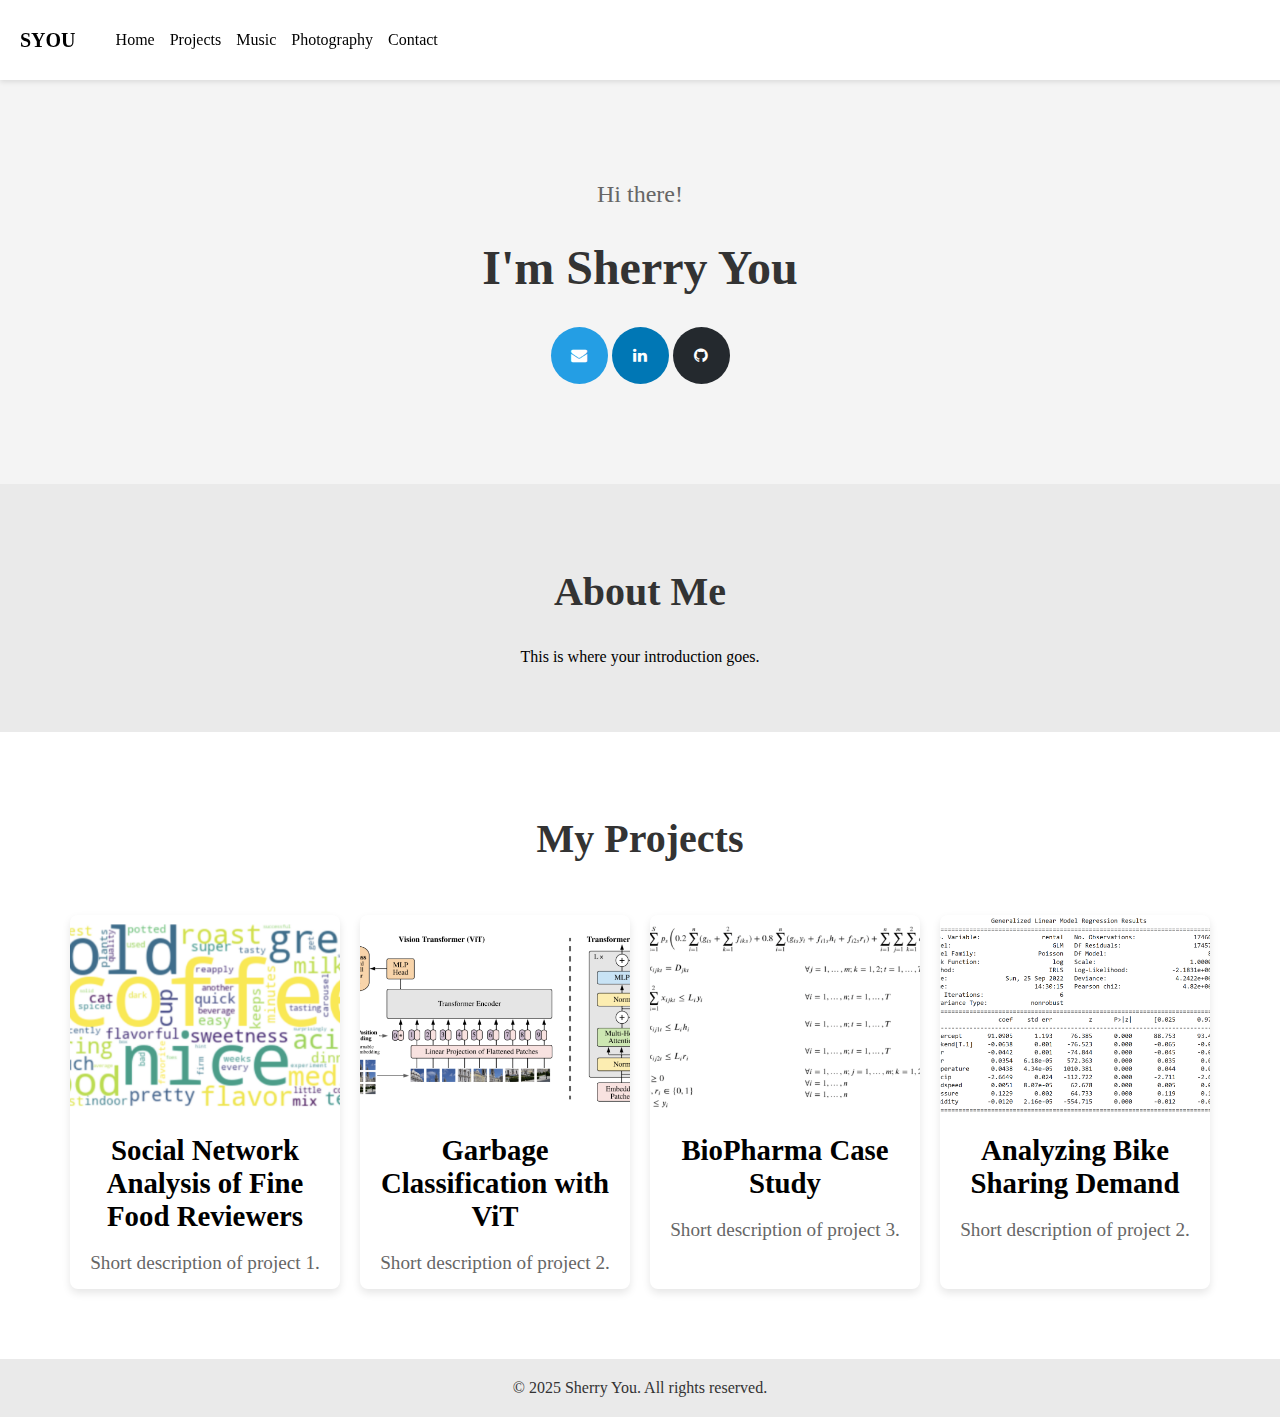
<file: index.html>
<!DOCTYPE html>
<html lang="en">
<head>
    <meta charset="UTF-8">
    <meta name="viewport" content="width=device-width, initial-scale=1.0">
    <title>My Portfolio</title>
    <link rel="stylesheet" href="styles.css">

    <!-- Icon library -->
    <link rel="stylesheet" href="https://cdnjs.cloudflare.com/ajax/libs/font-awesome/4.7.0/css/font-awesome.min.css">

    <!-- Font Awesome Icons -->
    <a href="#" class="fa fa-linkedin"></a>
    <a href="#" class="fa fa-github"></a>
    <a href="#" class="fa fa-envelope"></a>

</head>
<body>
    <header>
        <nav>
            <div class="logo">SYOU</div>
            <ul class="nav-links">
                <li><a href="index.html">Home</a></li>
                <li><a href="projects.html">Projects</a></li>
                <li><a href="music.html">Music</a></li>
                <li><a href="photography.html">Photography</a></li>
                <li><a href="contact.html">Contact</a></li>
            </ul>
            <div class="menu-toggle" onclick="toggleMenu()">&#9776;</div>
        </nav>
    </header>

    <section class="intro">
        <div class="intro-content">
            <p>Hi there!</p>
            <h1>I'm Sherry You</h1>

            <!-- Social Media Links -->
            <div class="social-links">
                <a href="#" class="fa fa-envelope"></a>
                <a href="https://www.linkedin.com/in/sherry-you/" class="fa fa-linkedin" target="_blank"></a>
                <a href="https://github.com/syou1707/Sherry-You-Data-Science-Portfolio" class="fa fa-github" target="_blank"></a>
            </div>
        </div>

    </section>

    <section class="about">
        <h2>About Me</h2>
        <p>This is where your introduction goes.</p>
    </section>

    <section class="projects">
        <h2>My Projects</h2>
        <div class="project-cards">
            <a href="/Projects/SNA.html" class="card-link">
                <div class="card">
                    <img src="/assets/SNA.png" alt="Project 1">
                    <h3>Social Network Analysis of Fine Food Reviewers</h3>
                    <p>Short description of project 1.</p>
                </div>
            </a>

            <a href="/Projects/ViT.html" class="card-link">
                <div class="card">
                    <img src="/assets/ViT.png" alt="Project 2">
                    <h3>Garbage Classification with ViT</h3>
                    <p>Short description of project 2.</p>
                </div>
            </a>

            <a href="/Projects/Biopharma.html" class="card-link">
                <div class="card">
                    <img src="/assets/Biopharma.png" alt="Project 3">
                    <h3>BioPharma Case Study</h3>
                    <p>Short description of project 3.</p>
                </div>
            </a>

            <a href="/Projects/Bike_Demand.html" class="card-link">
                <div class="card">
                    <img src="/assets/Bike_Demand.png" alt="Project 4">
                    <h3>Analyzing Bike Sharing Demand</h3>
                    <p>Short description of project 2.</p>
                </div>
            </a>
        </div>
    </section>

    <footer>
        <p>&copy; 2025 Sherry You. All rights reserved.</p>
    </footer>

    <script src="script.js"></script>

    <script>
        function toggleMenu() {
            const navLinks = document.querySelector('.nav-links');
            navLinks.classList.toggle('active');
        }
    </script>

</body>
</html>
</file>
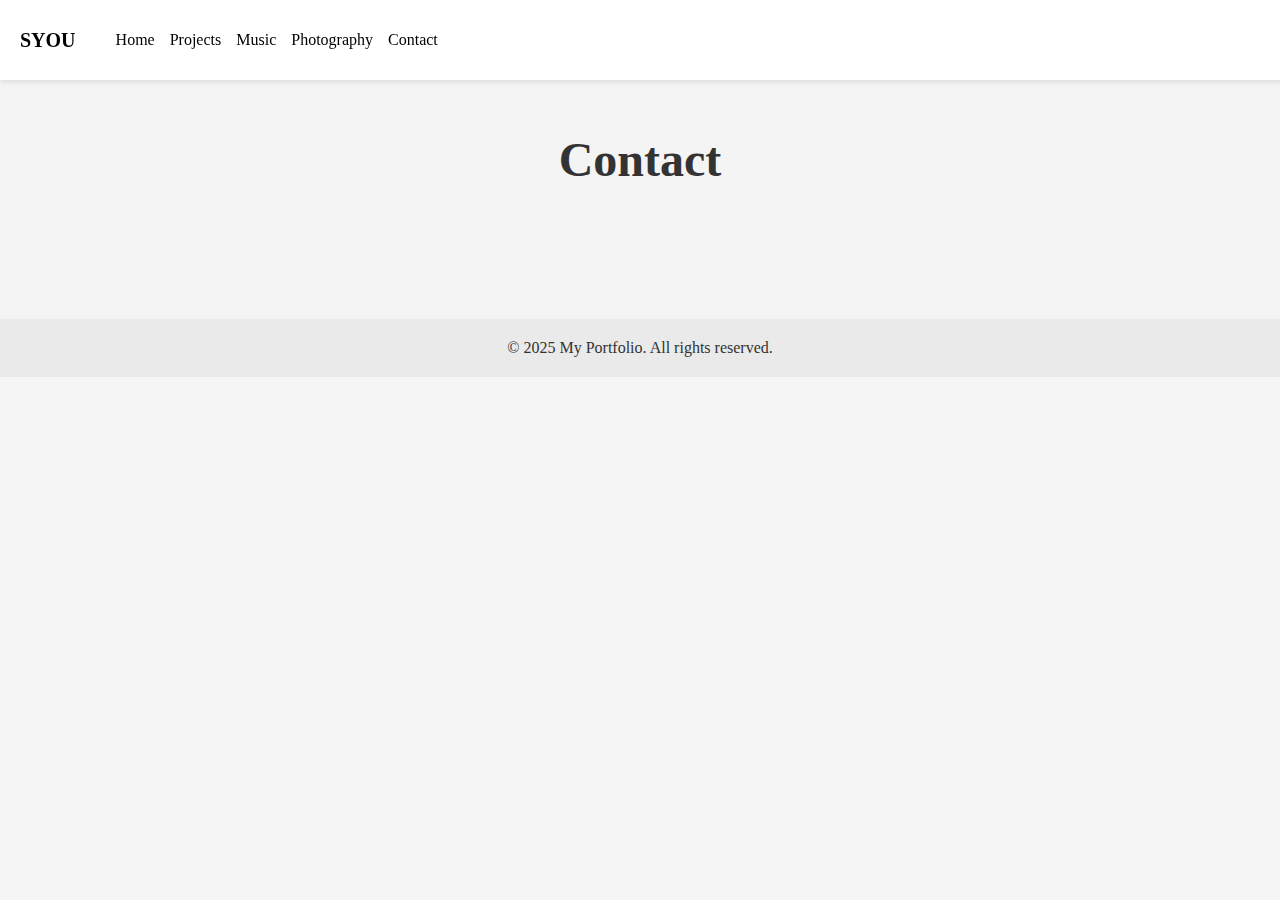
<file: contact.html>
<!DOCTYPE html>
<html lang="en">
<head>
    <meta charset="UTF-8">
    <meta name="viewport" content="width=device-width, initial-scale=1.0">
    <title>Projects</title>
    <link rel="stylesheet" href="styles.css">
</head>
<body>
    <div id="navbar-container"></div>

    <section class="intro">
        <div class="intro-content">
            <h1>Contact</h1>
        </div>
    </section>

    <div id="footer-container"></div>

    <script src="script.js"></script>

    <script>
        // Load navbar.html into the navbar-container
        fetch("../navbar.html")
            .then(response => response.text())
            .then(data => {
                document.getElementById("navbar-container").innerHTML = data;
            })
            .catch(error => console.error("Error loading navbar:", error));
    </script>
</body>
</html>
</file>
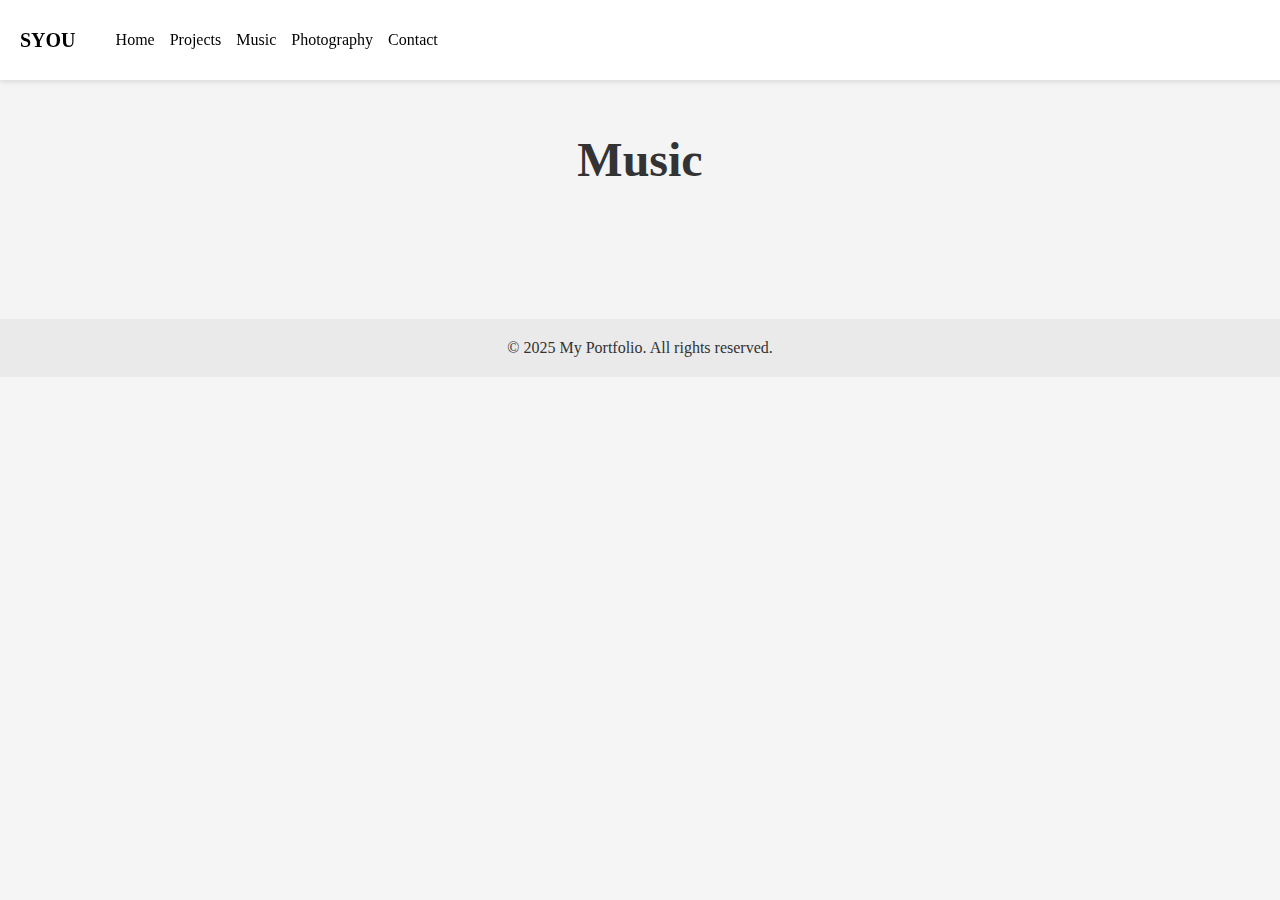
<file: music.html>
<!DOCTYPE html>
<html lang="en">
<head>
    <meta charset="UTF-8">
    <meta name="viewport" content="width=device-width, initial-scale=1.0">
    <title>Projects</title>
    <link rel="stylesheet" href="styles.css">
</head>
<body>
    <div id="navbar-container"></div>

    <section class="intro">
        <div class="intro-content">
            <h1>Music</h1>
        </div>
    </section>

    <div id="footer-container"></div>

    <script src="script.js"></script>

    <script>
        // Load navbar.html into the navbar-container
        fetch("../navbar.html")
            .then(response => response.text())
            .then(data => {
                document.getElementById("navbar-container").innerHTML = data;
            })
            .catch(error => console.error("Error loading navbar:", error));
    </script>
</body>
</html>
</file>
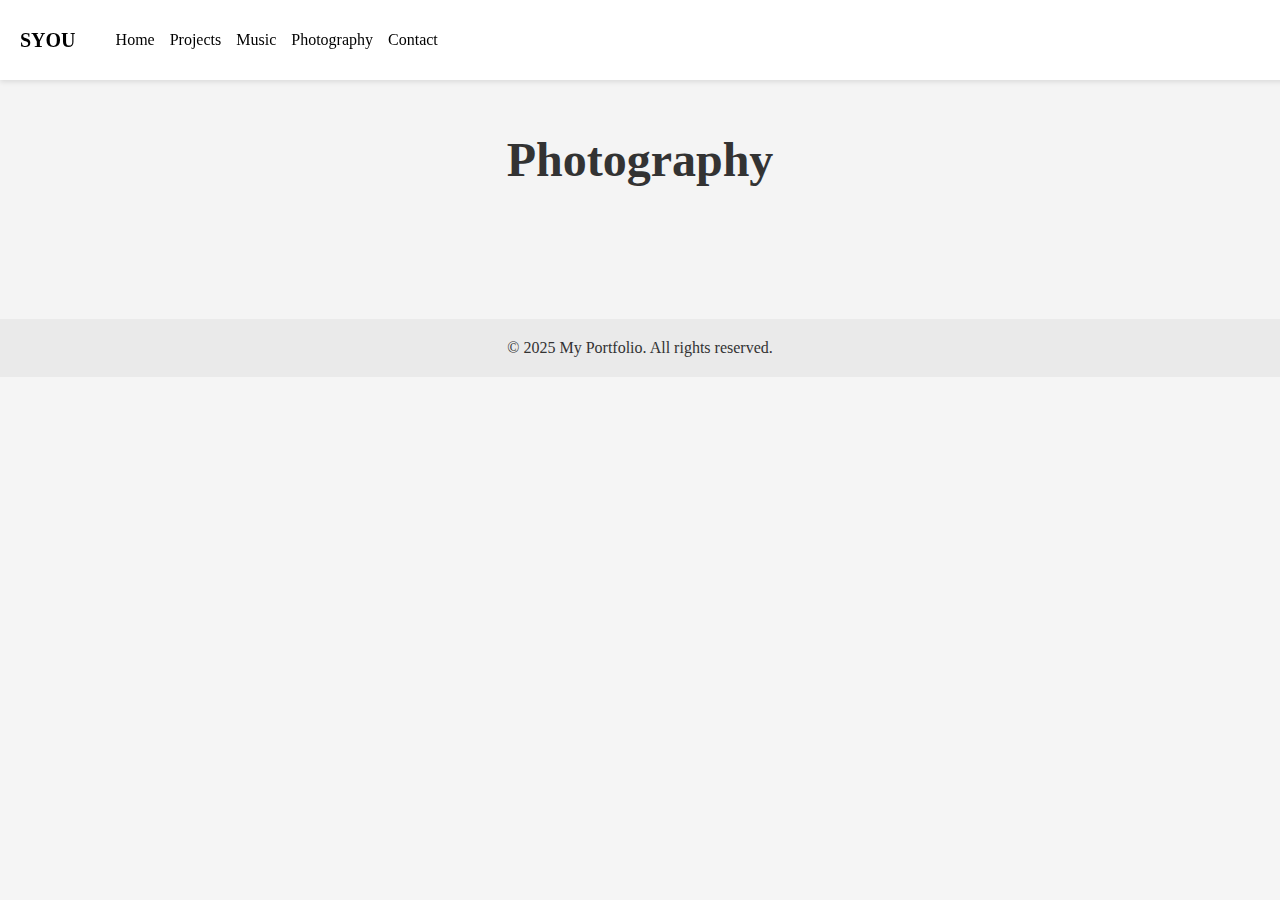
<file: photography.html>
<!DOCTYPE html>
<html lang="en">
<head>
    <meta charset="UTF-8">
    <meta name="viewport" content="width=device-width, initial-scale=1.0">
    <title>Projects</title>
    <link rel="stylesheet" href="styles.css">
</head>
<body>
    <div id="navbar-container"></div>

    <section class="intro">
        <div class="intro-content">
            <h1>Photography</h1>
        </div>
    </section>

    <div id="footer-container"></div>

    <script src="script.js"></script>

    <script>
        // Load navbar.html into the navbar-container
        fetch("../navbar.html")
            .then(response => response.text())
            .then(data => {
                document.getElementById("navbar-container").innerHTML = data;
            })
            .catch(error => console.error("Error loading navbar:", error));
    </script>
</body>
</html>
</file>
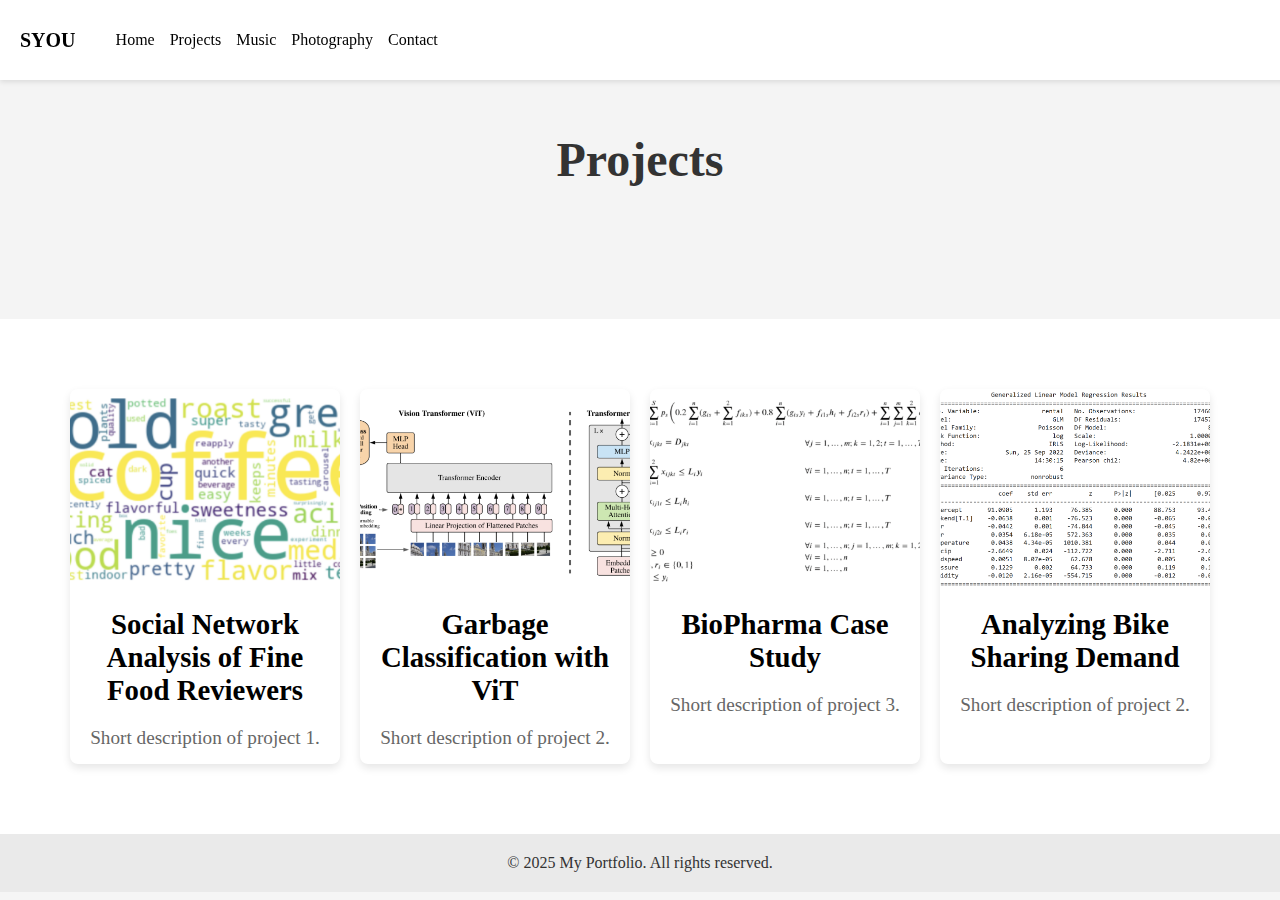
<file: projects.html>
<!DOCTYPE html>
<html lang="en">
<head>
    <meta charset="UTF-8">
    <meta name="viewport" content="width=device-width, initial-scale=1.0">
    <title>Projects</title>
    <link rel="stylesheet" href="styles.css">
</head>
<body>
    <div id="navbar-container"></div>

    <section class="intro">
        <div class="intro-content">
            <h1>Projects</h1>
        </div>
    </section>

    <section class="projects">
        <div class="project-cards">
            <a href="/Projects/SNA.html" class="card-link">
                <div class="card">
                    <img src="/assets/SNA.png" alt="Project 1">
                    <h3>Social Network Analysis of Fine Food Reviewers</h3>
                    <p>Short description of project 1.</p>
                </div>
            </a>

            <a href="/Projects/ViT.html" class="card-link">
                <div class="card">
                    <img src="/assets/ViT.png" alt="Project 2">
                    <h3>Garbage Classification with ViT</h3>
                    <p>Short description of project 2.</p>
                </div>
            </a>

            <a href="/Projects/Biopharma.html" class="card-link">
                <div class="card">
                    <img src="/assets/Biopharma.png" alt="Project 3">
                    <h3>BioPharma Case Study</h3>
                    <p>Short description of project 3.</p>
                </div>
            </a>

            <a href="/Projects/Bike_Demand.html" class="card-link">
                <div class="card">
                    <img src="/assets/Bike_Demand.png" alt="Project 4">
                    <h3>Analyzing Bike Sharing Demand</h3>
                    <p>Short description of project 2.</p>
                </div>
            </a>
        </div>
    </section>

    <div id="footer-container"></div>

    <script src="script.js"></script>

    <script>
        // Load navbar.html into the navbar-container
        fetch("../navbar.html")
            .then(response => response.text())
            .then(data => {
                document.getElementById("navbar-container").innerHTML = data;
            })
            .catch(error => console.error("Error loading navbar:", error));
    </script>

</body>
</html>
</file>
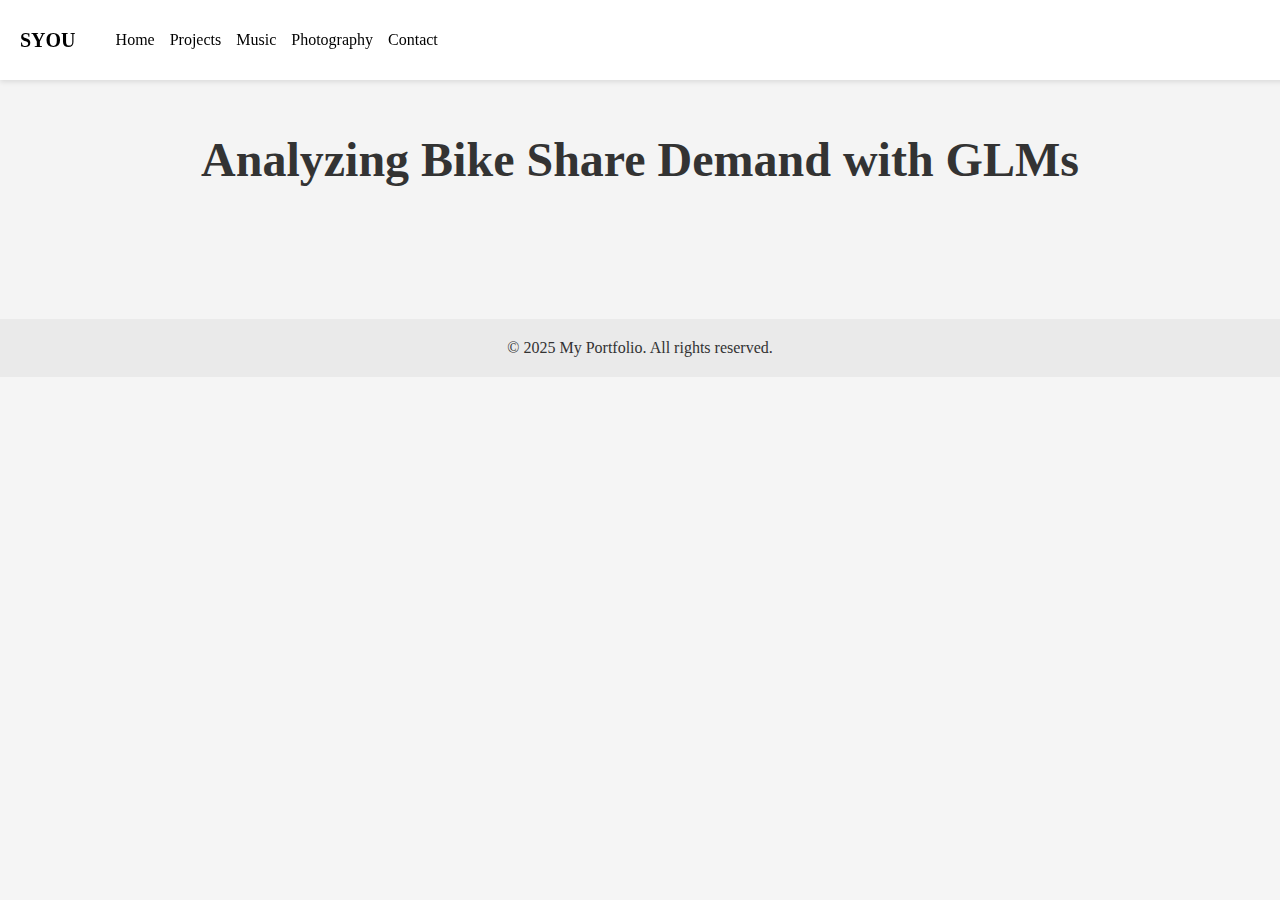
<file: Projects/Bike_Demand.html>
<!DOCTYPE html>
<html lang="en">
<head>
    <meta charset="UTF-8">
    <meta name="viewport" content="width=device-width, initial-scale=1.0">
    <title>Projects</title>
    <link rel="stylesheet" href="../styles.css">
</head>
<body>
    <div id="navbar-container"></div>

    <section class="intro">
        <div class="intro-content">
            <h1>Analyzing Bike Share Demand with GLMs</h1>
        </div>
    </section>

    <div id="footer-container"></div>

    <script src="../script.js"></script>

    <script>
        // Load navbar.html into the navbar-container
        fetch("../navbar.html")
            .then(response => response.text())
            .then(data => {
                document.getElementById("navbar-container").innerHTML = data;
            })
            .catch(error => console.error("Error loading navbar:", error));
    </script>
</body>
</html>
</file>
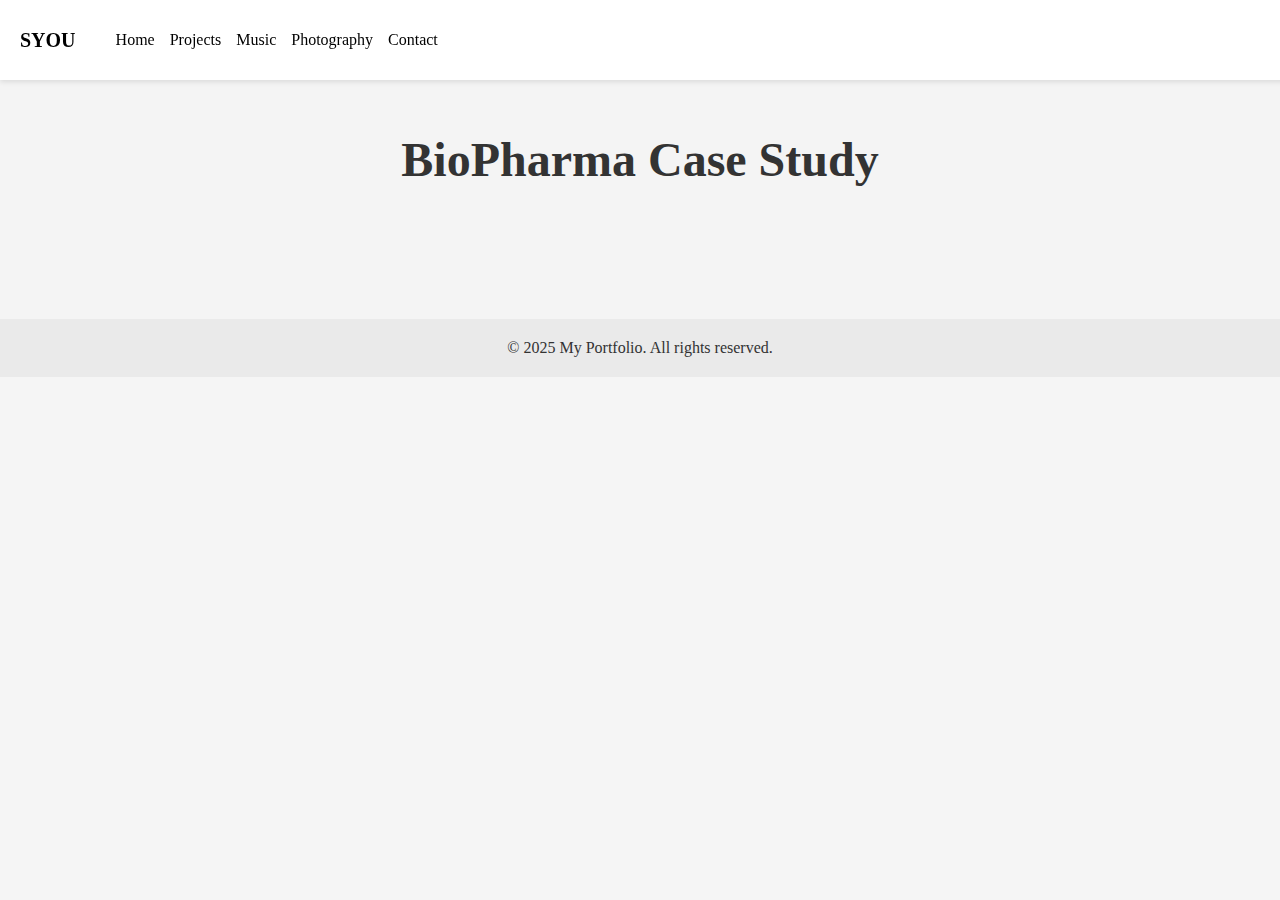
<file: Projects/Biopharma.html>
<!DOCTYPE html>
<html lang="en">
<head>
    <meta charset="UTF-8">
    <meta name="viewport" content="width=device-width, initial-scale=1.0">
    <title>Projects</title>
    <link rel="stylesheet" href="../styles.css">
</head>
<body>
    <div id="navbar-container"></div>

    <section class="intro">
        <div class="intro-content">
            <h1>BioPharma Case Study</h1>
        </div>
    </section>

    <div id="footer-container"></div>

    <script src="../script.js"></script>

    <script>
        // Load navbar.html into the navbar-container
        fetch("../navbar.html")
            .then(response => response.text())
            .then(data => {
                document.getElementById("navbar-container").innerHTML = data;
            })
            .catch(error => console.error("Error loading navbar:", error));
    </script>
</body>
</html>
</file>
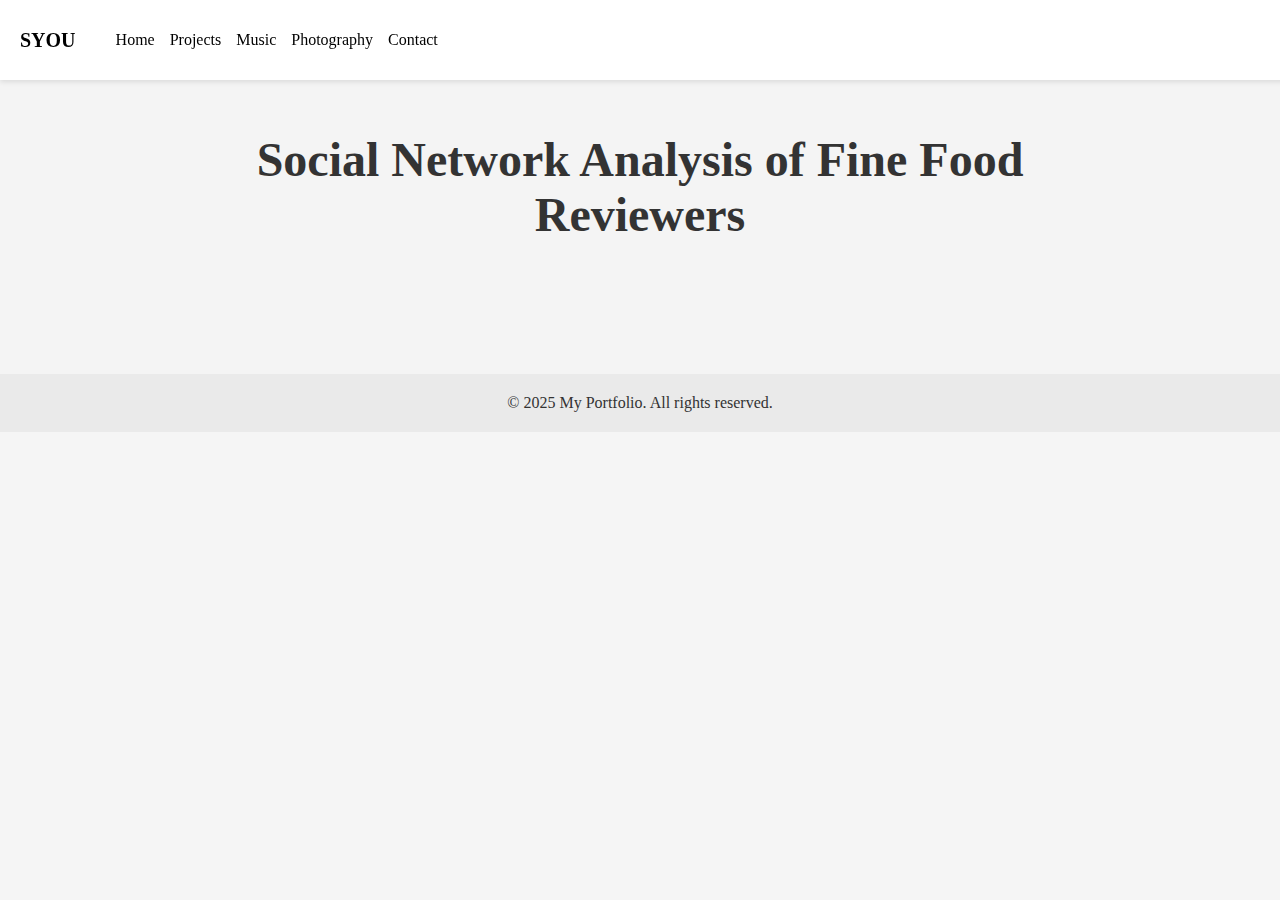
<file: Projects/SNA.html>
<!DOCTYPE html>
<html lang="en">
<head>
    <meta charset="UTF-8">
    <meta name="viewport" content="width=device-width, initial-scale=1.0">
    <title>Projects</title>
    <link rel="stylesheet" href="../styles.css">
</head>
<body>
    <div id="navbar-container"></div>

    <section class="intro">
        <div class="intro-content">
            <h1>Social Network Analysis of Fine Food Reviewers</h1>
        </div>
    </section>

    <div id="footer-container"></div>

    <script src="../script.js"></script>

    <script>
        // Load navbar.html into the navbar-container
        fetch("../navbar.html")
            .then(response => response.text())
            .then(data => {
                document.getElementById("navbar-container").innerHTML = data;
            })
            .catch(error => console.error("Error loading navbar:", error));
    </script>
</body>
</html>
</file>
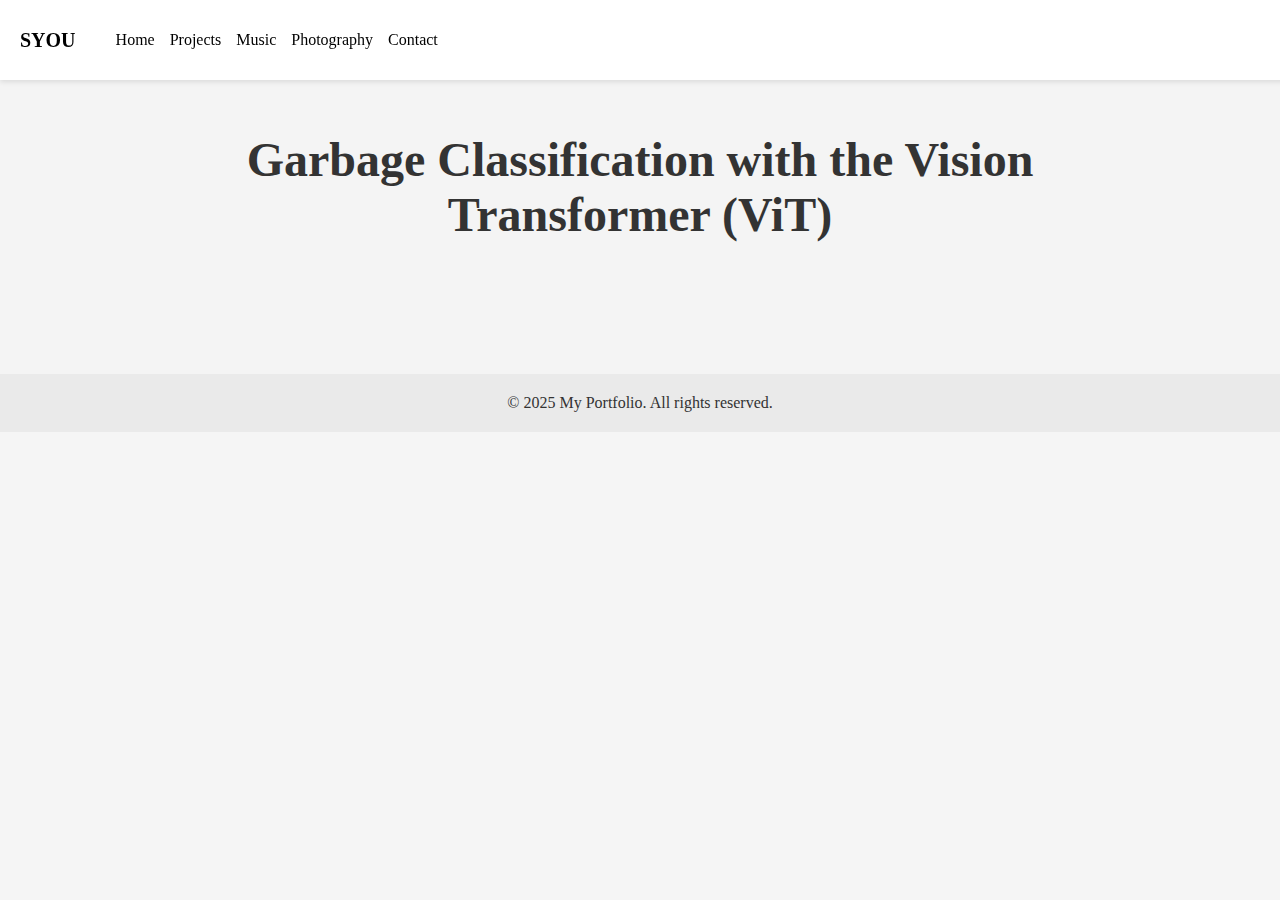
<file: Projects/ViT.html>
<!DOCTYPE html>
<html lang="en">
<head>
    <meta charset="UTF-8">
    <meta name="viewport" content="width=device-width, initial-scale=1.0">
    <title>Projects</title>
    <link rel="stylesheet" href="../styles.css">
</head>
<body>
    <div id="navbar-container"></div>

    <section class="intro">
        <div class="intro-content">
            <h1>Garbage Classification with the Vision Transformer (ViT)</h1>
        </div>
    </section>

    <div id="footer-container"></div>

    <script src="../script.js"></script>

    <script>
        // Load navbar.html into the navbar-container
        fetch("../navbar.html")
            .then(response => response.text())
            .then(data => {
                document.getElementById("navbar-container").innerHTML = data;
            })
            .catch(error => console.error("Error loading navbar:", error));
    </script>
</body>
</html>
</file>
<file: styles.css>
/* General styles */
body {
    font-family: 'Times New Roman', Times, serif;
    margin: 0;
    padding: 0;
    background-color: #f5f5f5;
}

/* Navbar styles */
nav {
    display: flex;
    justify-content: space-between;
    align-items: center;
    background: white;
    padding: 15px 20px;
    box-shadow: 0 2px 5px rgba(0, 0, 0, 0.1);
    position: fixed;
    width: 100%;
    top: 0;
    z-index: 100;
    overflow: hidden;
}

.logo {
    font-size: 20px;
    font-weight: bold;
}

.nav-links {
    list-style: none;
    display: flex;
    flex-wrap: wrap;
    gap: 15px;
    flex-grow: 1;
    left: 100px;
}

.nav-links li {
    display: inline;
}

.nav-links a {
    text-decoration: none;
    color: black;
    font-weight: 500;
    transition: color 0.3s;
}

.nav-links a:hover {
    color: #0077b6;
}

/* General section styles */
section {
    padding: 50px;
    margin: 0 auto;
}

.intro {
    background-color: #f4f4f4;
    text-align: center;
}

.intro-content {
    max-width: 900px;
    margin: 0 auto;
    padding: 50px 20px;
}

.intro h1 {
    font-size: 3em;
    color: #333;
}

.intro p {
    font-size: 1.5em;
    color: #666;
}

/* Projects Section */
.projects {
    background-color: #fff;
    text-align: center;
}

.projects h2 {
    font-size: 2.5em;
    color: #333;
}

.project-cards {
    display: grid;
    grid-template-columns: repeat(auto-fill, minmax(250px, 1fr));
    gap: 20px;
    padding: 20px;
}

.card {
    background-color: #fff;
    border-radius: 8px;
    box-shadow: 0 4px 8px rgba(0, 0, 0, 0.1);
    overflow: hidden;
    text-align: center;
    transition: transform 0.3s ease-in-out;
}

.card-link {
    text-decoration: none;
    color: inherit;
    display: flex;
}

.card img {
    width: 100%;
    height: 200px;
    object-fit: cover;
}

.card h3 {
    font-size: 1.8em;
    margin: 15px 15px;
}

.card p {
    font-size: 1.2em;
    color: #666;
    margin-bottom: 15px;
}

.card:hover {
    transform: translateY(-10px);
}

/* About Section */
.about {
    background-color: #eaeaea;
    text-align: center;
}

.about h2 {
    font-size: 2.5em;
    color: #333;
}

/*Social Media Buttons*/
.social-links a {
    text-decoration: none;
}

/* Font Awesome Icons */
.fa {
    padding: 20px;
    font-size: 30px;
    width: 17px;
    height: 17px;
    text-align: center;
    text-decoration: none;
    border-radius: 50%;
  }
  
  .fa:hover {
    opacity: 0.7;
  }
  
  /* LinkedIn */
  .fa-linkedin {
    background: #0077B5;
    color: white;
  }
  
  /* Github */
  .fa-github {
    background: #24292e;
    color: white;
  }

  /* Mail */
  .fa-envelope {
    background: #249ee4;
    color: white;
  }


/* Footer styles */
footer {
    background-color: #eaeaea;
    color: #333;
    text-align: center;
    padding: 20px 0;
    position: relative;
    bottom: 0;
    width: 100%;
}

footer p {
    margin: 0;
    font-size: 1em;
}

/* Mobile menu toggle */
.menu-toggle {
    display: none;
    font-size: 24px;
    cursor: pointer;
}

@media (max-width: 768px) {
    .nav-links {
        display: none;
        flex-direction: column;
        position: absolute;
        top: 60px;
        right: 20px;
        width: 100%;
        background: white;
        box-shadow: 0 4px 6px rgba(0, 0, 0, 0.1);
    }

    .nav-links.active {
        display: flex;
    }

    .menu-toggle {
        display: block;
    }
}
</file>
